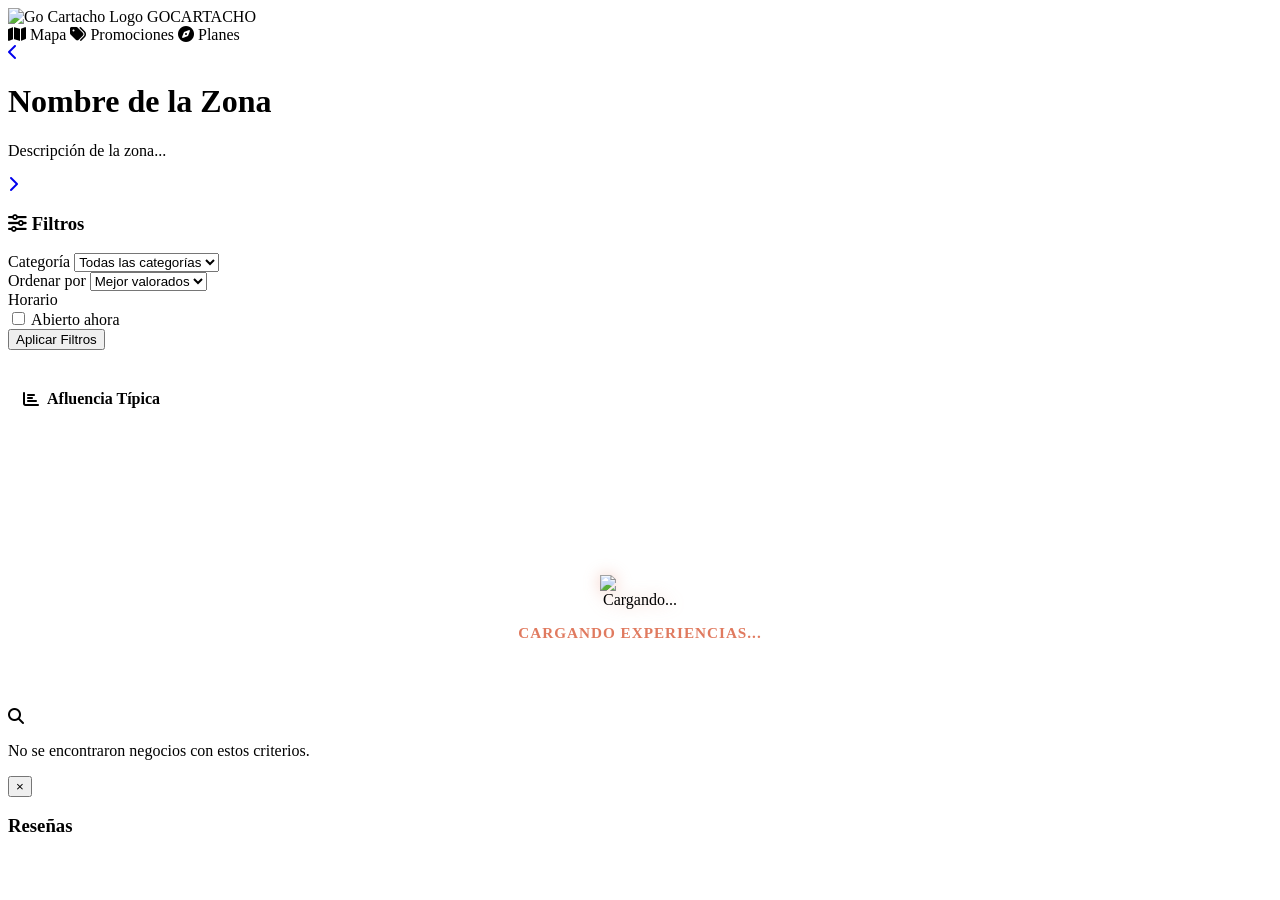
<file: gocartacho/src/main/resources/templates/explorar.html>
<!DOCTYPE html>
<html xmlns:th="http://www.thymeleaf.org" lang="es">

<head>
    <meta charset="UTF-8">
    <meta name="viewport" content="width=device-width, initial-scale=1.0">
    <title>Explorar Negocios - GO CARTACHO</title>
    <link rel="stylesheet" th:href="@{/css/variables.css}">
    <link rel="stylesheet" th:href="@{/css/index.css}">
    <link rel="stylesheet" th:href="@{/css/explorar.css}">
    <link
        href="https://fonts.googleapis.com/css2?family=Montserrat:wght@400;600;700&family=Inter:wght@300;400;500;600;700&display=swap"
        rel="stylesheet">
    <link rel="stylesheet" href="https://cdnjs.cloudflare.com/ajax/libs/font-awesome/6.5.0/css/all.min.css">
</head>

<body class="explorar-page">
    <nav class="navbar">
        <div class="logo" onclick="window.location.href='/'"><img th:src="@{/images/Logo_GC.png}" alt="Go Cartacho Logo"
                class="logo-img"> <span class="logo-text">GOCARTACHO</span></div>
        <div class="nav-links">
            <a th:href="@{/}" aria-label="Explorar mapa"><i class="fas fa-map"></i> <span>Mapa</span></a>
            <a th:href="@{/promociones}"><i class="fas fa-tags"></i> <span>Promociones</span></a>
            <a th:href="@{/planes}"><i class="fas fa-compass"></i> <span>Planes</span></a>
        </div>
    </nav>

    <header class="explorar-header"
        th:style="'background: linear-gradient(rgba(0,0,0,0.5), rgba(0,0,0,0.5)), url(' + 
        (${zona.numero == 1} ? 'https://cdn.yate.co/img/blog/2023/1/plaza-santo-domingo-ctg-0psx640.jpg' : 
        (${zona.numero == 2} ? 'https://cdn.yate.co/img/blog/2023/1/getsemani-cartagena-zopx640.jpg' : 
        (${zona.numero == 3} ? 'https://cdn.yate.co/img/blog/2023/1/51-sky-bar-lv8x640.jpg' : 
        (${zona.numero == 7} ? 'https://cdn.yate.co/img/blog/2023/1/muralla-cartagena-2uhx640.jpg' : 
        'https://cdn.yate.co/img/blog/2023/1/imagen-ppal-3dcx640.jpg')))) + '); background-size: cover; background-position: center;'">

        <!-- Flecha Izquierda (Anterior Zona) -->
        <a href="#" class="nav-arrow prev-arrow hidden" id="prev-zone-btn" aria-label="Zona Anterior">
            <i class="fas fa-chevron-left"></i>
        </a>

        <div class="header-content">
            <h1 th:text="${zona.nombre}">Nombre de la Zona</h1>
            <p th:text="${zona.descripcion}">Descripción de la zona...</p>
        </div>

        <!-- Flecha Derecha (Siguiente Zona) -->
        <a href="#" class="nav-arrow next-arrow hidden" id="next-zone-btn" aria-label="Siguiente Zona">
            <i class="fas fa-chevron-right"></i>
        </a>
    </header>

    <main class="container-directory">
        <aside class="filters-sidebar">
            <h3><i class="fas fa-sliders-h"></i> Filtros</h3>

            <div class="filter-group">
                <label for="tipo-negocio">Categoría</label>
                <select id="tipo-negocio">
                    <option value="">Todas las categorías</option>
                    <option th:each="tipo : ${tiposNegocio}" th:value="${tipo.id}" th:text="${tipo.nombre}"></option>
                </select>
            </div>

            <div class="filter-group">
                <label for="ordenar">Ordenar por</label>
                <select id="ordenar">
                    <option value="valoracion">Mejor valorados</option>
                    <option value="nombre">Nombre (A-Z)</option>
                    <option value="recientes">Más recientes</option>
                </select>
            </div>

            <div class="filter-group">
                <label>Horario</label>
                <div class="checkbox-group">
                    <label><input type="checkbox" id="abierto-ahora"> Abierto ahora</label>
                </div>
            </div>

            <button id="btn-aplicar" class="btn-primary">Aplicar Filtros</button>

            <!-- Contenedor Historial de Afluencia -->
            <div id="historial-afluencia" class="hidden"
                style="margin-top: 25px; padding: 15px; background: var(--bg-card); border-radius: 12px; border: 1px solid var(--border);">
                <h3
                    style="font-size: 1rem; color: var(--accent2); margin-bottom: 12px; display: flex; align-items: center; gap: 8px; margin-top: 0;">
                    <i class="fas fa-chart-bar"></i> Afluencia Típica
                </h3>
                <div id="historial-afluencia-chart"
                    style="display: flex; align-items: flex-end; gap: 4px; height: 80px; padding-bottom: 5px;">
                    <!-- Barras dinámicas -->
                </div>
                <div id="historial-afluencia-labels"
                    style="display: flex; gap: 4px; border-top: 1px solid var(--border); padding-top: 5px;">
                    <!-- Etiquetas dinámicas -->
                </div>
            </div>
        </aside>

        <section class="results-grid">
            <div id="loader" class="hidden"
                style="text-align: center; padding: 50px 20px; display: flex; flex-direction: column; align-items: center; justify-content: center;">
                <img th:src="@{/images/Cargando_GC.png}" alt="Cargando..."
                    style="width: 80px; height: auto; animation: pulseLoading 1.5s infinite ease-in-out; filter: drop-shadow(0 0 8px rgba(224, 122, 95, 0.4));">
                <p style="margin-top: 15px; font-weight: 600; color: #e07a5f; font-size: 0.95rem; letter-spacing: 1px;">
                    CARGANDO EXPERIENCIAS...</p>
            </div>
            <div id="grid-comercios">
                <!-- Se llena dinámicamente -->
            </div>
            <div id="empty-state" class="hidden">
                <i class="fas fa-search"></i>
                <p>No se encontraron negocios con estos criterios.</p>
            </div>
        </section>
    </main>

    <!-- MODAL DE RESEÑAS (Reutilizado) -->
    <div id="modal-resenas" class="modal-overlay hidden">
        <div class="modal-content">
            <button onclick="cerrarModalResenas()" class="close-btn">&times;</button>
            <h3 id="modal-resenas-titulo">Reseñas</h3>
            <div id="modal-resenas-lista"></div>
        </div>
    </div>

    <script th:inline="javascript">
        const zonaNumero = /*[[${zonaNumero}]]*/ '1';
    </script>
    <script th:src="@{/js/explorar.js}"></script>
</body>

</html>
</file>
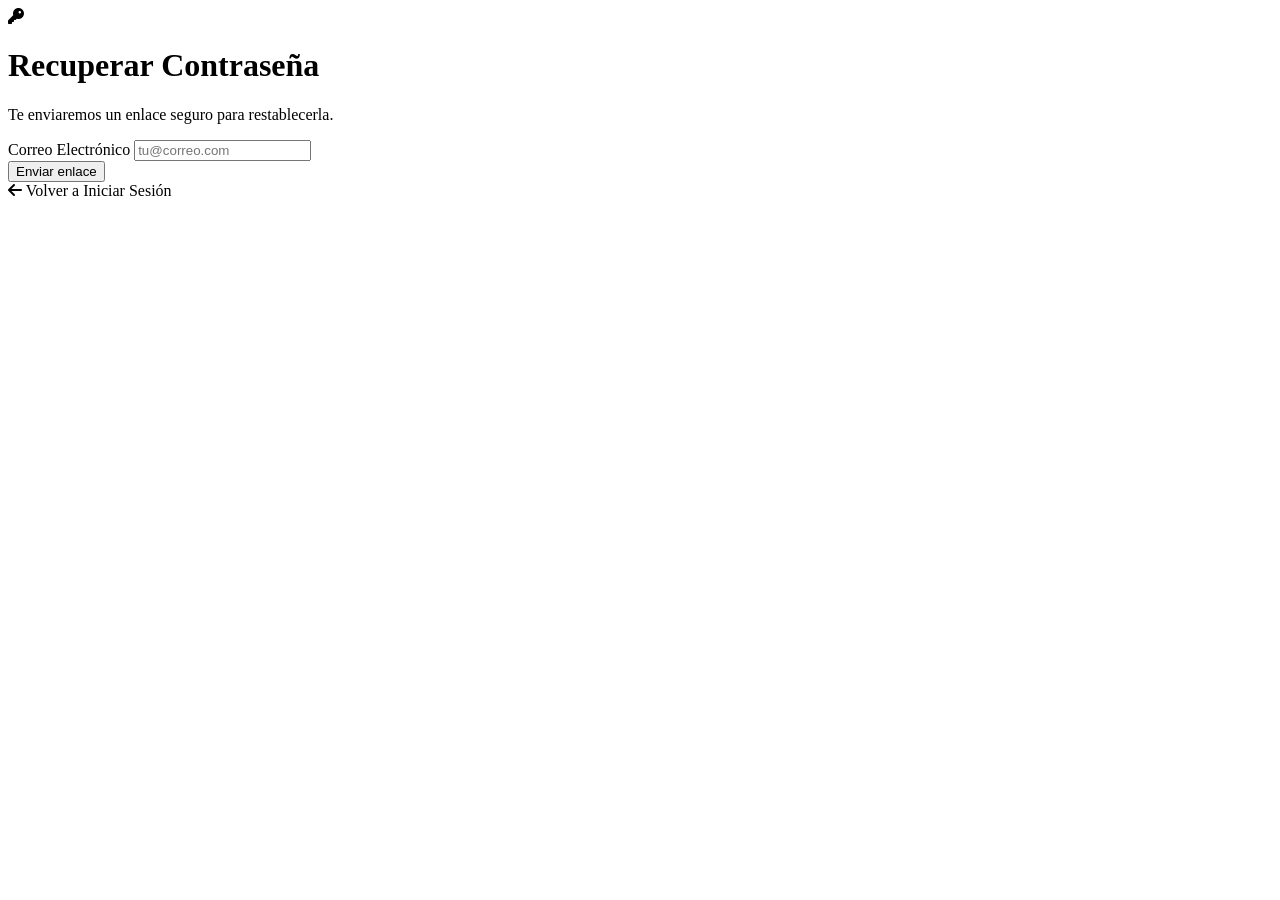
<file: gocartacho/src/main/resources/templates/forgot-password.html>
<!DOCTYPE html>
<html xmlns:th="http://www.thymeleaf.org" lang="es">

<head>
    <meta charset="UTF-8">
    <meta name="viewport" content="width=device-width, initial-scale=1.0">
    <title>Recuperar Contraseña — GO CARTACHO</title>
    <link rel="preconnect" href="https://fonts.googleapis.com">
    <link rel="preconnect" href="https://fonts.gstatic.com" crossorigin>
    <link
        href="https://fonts.googleapis.com/css2?family=Montserrat:wght@400;600;700&family=Inter:wght@300;400;500;600;700&display=swap"
        rel="stylesheet">
    <link rel="stylesheet" href="https://cdnjs.cloudflare.com/ajax/libs/font-awesome/6.5.0/css/all.min.css">
    <link rel="stylesheet" th:href="@{/css/variables.css}">
    <link rel="stylesheet" th:href="@{/css/login.css}">
</head>

<body>
    <div class="login-wrapper">
        <div class="login-card">
            <div class="login-brand">
                <div class="brand-icon"><i class="fas fa-key"></i></div>
                <h1>Recuperar <span>Contraseña</span></h1>
                <p class="login-subtitle">Te enviaremos un enlace seguro para restablecerla.</p>
            </div>
            <form id="forgot-password-form">
                <div class="form-group">
                    <label for="email">Correo Electrónico</label>
                    <input type="email" id="email" required placeholder="tu@correo.com">
                </div>
                <div id="alert-message"
                    style="display:none; text-align:center; margin-bottom:15px; font-weight:600; font-size:0.85rem; padding: 10px; border-radius: 5px;">
                </div>
                <button type="submit" class="btn-submit" id="btn-submit">Enviar enlace</button>
            </form>
            <div class="divider"></div>
            <div class="back-link">
                <a th:href="@{/login}"><i class="fas fa-arrow-left"></i> Volver a Iniciar Sesión</a>
            </div>
        </div>
    </div>
    <script th:src="@{/js/forgot-password.js}"></script>
</body>

</html>
</file>
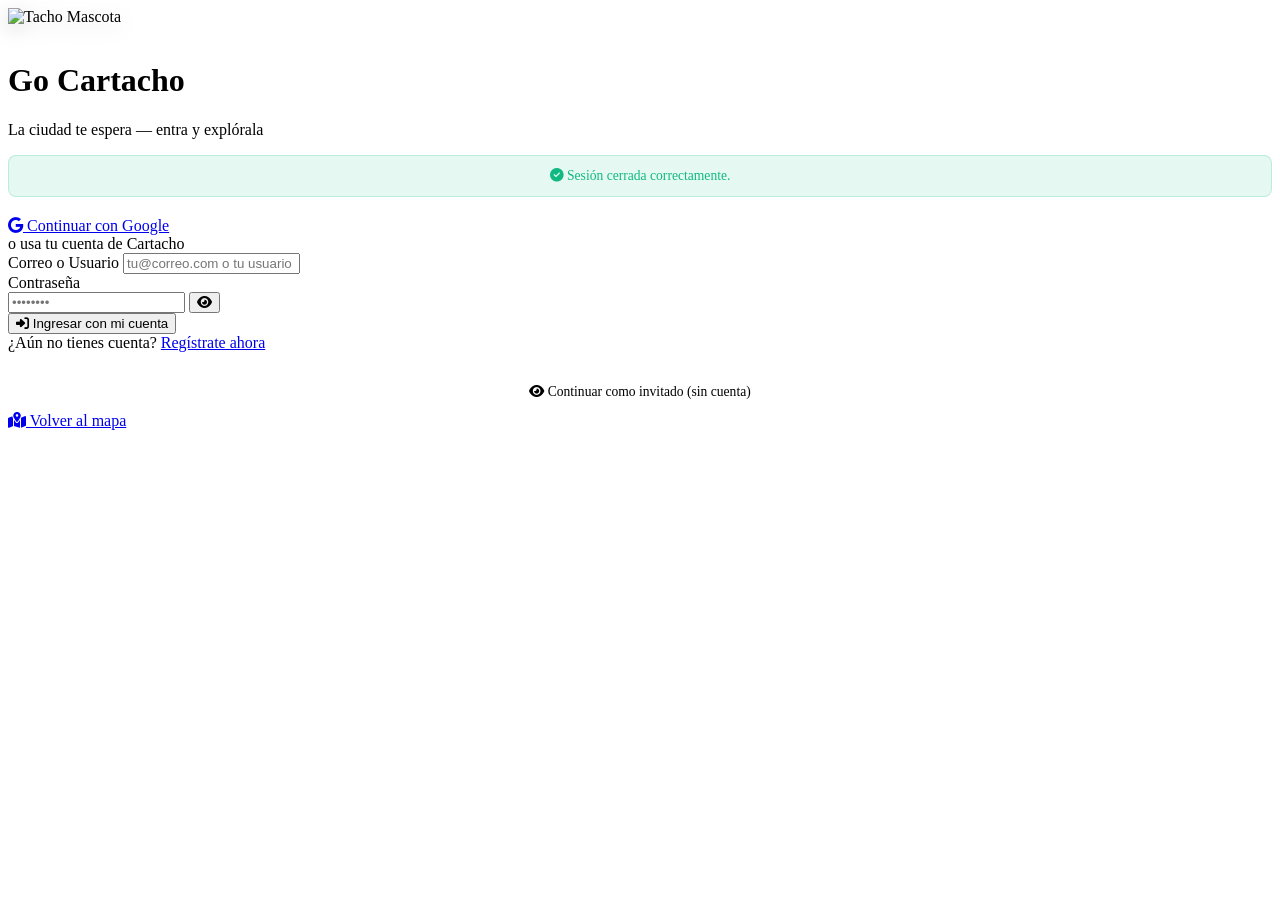
<file: gocartacho/src/main/resources/templates/login.html>
<!DOCTYPE html>
<html lang="es">

<head>
    <meta charset="UTF-8">
    <meta name="viewport" content="width=device-width, initial-scale=1.0">
    <meta name="description" content="Inicia sesión en GO CARTACHO y descubre Cartagena de Indias">
    <title>Ingresar — GO CARTACHO</title>
    <link rel="preconnect" href="https://fonts.googleapis.com">
    <link rel="preconnect" href="https://fonts.gstatic.com" crossorigin>
    <link
        href="https://fonts.googleapis.com/css2?family=Montserrat:wght@400;600;700&family=Inter:wght@300;400;500;600;700&display=swap"
        rel="stylesheet">
    <link rel="stylesheet" href="https://cdnjs.cloudflare.com/ajax/libs/font-awesome/6.5.0/css/all.min.css">
    <link rel="stylesheet" th:href="@{/css/variables.css}">
    <link rel="stylesheet" th:href="@{/css/login.css}">
</head>

<body>
    <div class="login-wrapper">
        <div class="login-card">

            <div class="login-brand" style="position: relative;">
                <img th:src="@{/images/Tacho-mascota.png}" alt="Tacho Mascota" class="login-logo-img" style="border-radius: 0; width: 100px; height: auto; margin-bottom: 15px; filter: drop-shadow(0 5px 10px rgba(0,0,0,0.15)); animation: float 3s ease-in-out infinite;">
                <h1>Go <span>Cartacho</span></h1>
                <p class="login-subtitle">La ciudad te espera — entra y explórala</p>
            </div>

            <div id="error-message" class="error-msg" style="display: none;">
                <i class="fas fa-exclamation-circle"></i>
                <span id="error-text">Usuario o contraseña incorrectos.</span>
            </div>

            <div th:if="${param.logout}" class="success-msg"
                style="background: rgba(16, 185, 129, 0.1); color: #10b981; padding: 12px; border-radius: 8px; margin-bottom: 20px; font-size: 0.85rem; border: 1px solid rgba(16, 185, 129, 0.2); text-align: center;">
                <i class="fas fa-check-circle"></i> Sesión cerrada correctamente.
            </div>

            <a href="/oauth2/authorization/google" class="btn-google">
                <i class="fab fa-google"></i> Continuar con Google
            </a>

            <div class="divider">o usa tu cuenta de Cartacho</div>

            <form id="loginForm" novalidate>
                <input type="hidden" id="redirect-url" th:value="${targetUrl}" />

                <div class="form-group">
                    <label for="identificador">Correo o Usuario</label>
                    <input type="text" id="identificador" required placeholder="tu@correo.com o tu usuario"
                        autocomplete="username">
                </div>

                <div class="form-group">
                    <label for="password">Contraseña</label>
                    <div class="password-wrapper">
                        <input type="password" id="password" required placeholder="••••••••"
                            autocomplete="current-password">
                        <button type="button" class="toggle-password" id="togglePwd" aria-label="Mostrar contraseña">
                            <i class="fas fa-eye" id="eyeIcon"></i>
                        </button>
                    </div>
                </div>

                <button type="submit" class="btn-submit" id="btnSubmit">
                    <i class="fas fa-sign-in-alt"></i> Ingresar con mi cuenta
                </button>
            </form>

            <div class="links">
                ¿Aún no tienes cuenta? <a href="/registro">Regístrate ahora</a>
            </div>

            <div style="margin-top: 20px; display: flex; flex-direction: column; gap: 10px;">
                <a href="/" class="btn-guest"
                    style="display: block; text-align: center; padding: 12px; border-radius: 8px; border: 1px dashed var(--text-light); color: var(--text-light); text-decoration: none; font-size: 0.85rem; transition: all 0.3s;">
                    <i class="fas fa-eye"></i> Continuar como invitado (sin cuenta)
                </a>
            </div>
            <div class="back-link">
                <a href="/"><i class="fas fa-map-marked-alt"></i> Volver al mapa</a>
            </div>

        </div>
    </div>

    <script th:src="@{/js/login.js}"></script>
</body>

</html>
</file>
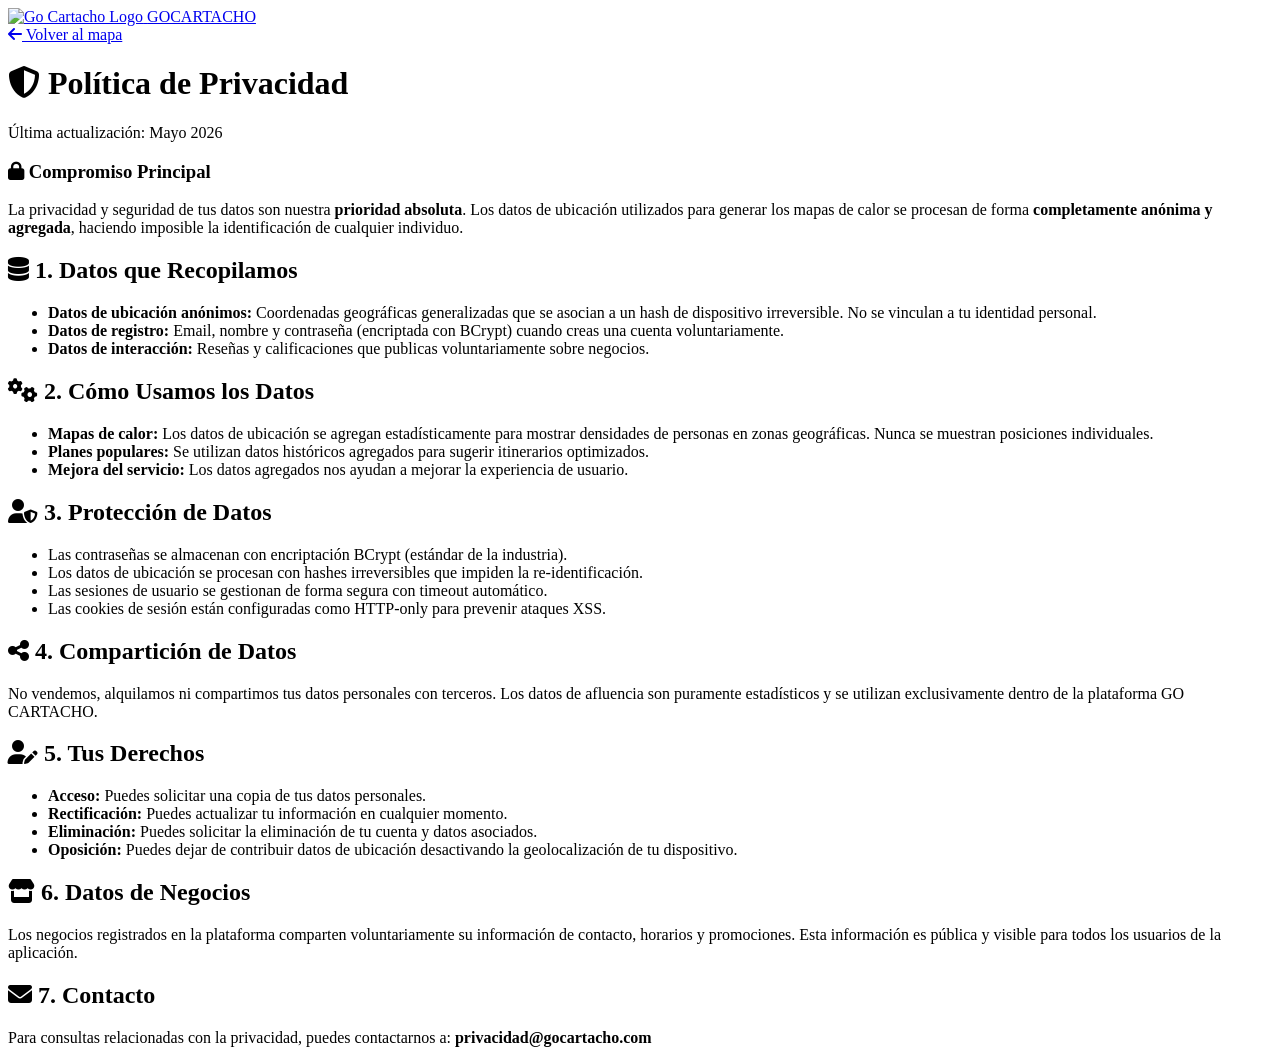
<file: gocartacho/src/main/resources/templates/privacidad.html>
<!DOCTYPE html>
<html xmlns:th="http://www.thymeleaf.org" lang="es">

<head>
    <meta charset="UTF-8">
    <meta name="viewport" content="width=device-width, initial-scale=1.0">
    <title>Política de Privacidad - GO CARTACHO</title>
    <link rel="stylesheet" th:href="@{/css/variables.css}">
    <link href="https://fonts.googleapis.com/css2?family=Montserrat:wght@400;600;700&family=Inter:wght@300;400;500;600;700&display=swap" rel="stylesheet">
    <link rel="stylesheet" href="https://cdnjs.cloudflare.com/ajax/libs/font-awesome/6.5.0/css/all.min.css">
    <link rel="stylesheet" th:href="@{/css/privacidad.css}">
</head>

<body>
    <nav class="navbar">
        <a href="/" class="logo"><img th:src="@{/images/Logo_GC.png}" alt="Go Cartacho Logo" class="logo-img"> <span class="logo-text">GOCARTACHO</span></a>
        <div class="nav-links">
            <a href="/"><i class="fas fa-arrow-left"></i> Volver al mapa</a>
        </div>
    </nav>

    <div class="content">
        <h1><i class="fas fa-shield-alt"></i> Política de Privacidad</h1>
        <p class="update-date">Última actualización: Mayo 2026</p>

        <div class="highlight-box">
            <h3><i class="fas fa-lock"></i> Compromiso Principal</h3>
            <p>La privacidad y seguridad de tus datos son nuestra <strong>prioridad absoluta</strong>. Los datos de
                ubicación utilizados para generar los mapas de calor se procesan de forma <strong>completamente anónima
                    y agregada</strong>, haciendo imposible la identificación de cualquier individuo.</p>
        </div>

        <div class="section">
            <h2><i class="fas fa-database"></i> 1. Datos que Recopilamos</h2>
            <ul>
                <li><strong>Datos de ubicación anónimos:</strong> Coordenadas geográficas generalizadas que se asocian a
                    un hash de dispositivo irreversible. No se vinculan a tu identidad personal.</li>
                <li><strong>Datos de registro:</strong> Email, nombre y contraseña (encriptada con BCrypt) cuando creas
                    una cuenta voluntariamente.</li>
                <li><strong>Datos de interacción:</strong> Reseñas y calificaciones que publicas voluntariamente sobre
                    negocios.</li>
            </ul>
        </div>

        <div class="section">
            <h2><i class="fas fa-cogs"></i> 2. Cómo Usamos los Datos</h2>
            <ul>
                <li><strong>Mapas de calor:</strong> Los datos de ubicación se agregan estadísticamente para mostrar
                    densidades de personas en zonas geográficas. Nunca se muestran posiciones individuales.</li>
                <li><strong>Planes populares:</strong> Se utilizan datos históricos agregados para sugerir itinerarios
                    optimizados.</li>
                <li><strong>Mejora del servicio:</strong> Los datos agregados nos ayudan a mejorar la experiencia de
                    usuario.</li>
            </ul>
        </div>

        <div class="section">
            <h2><i class="fas fa-user-shield"></i> 3. Protección de Datos</h2>
            <ul>
                <li>Las contraseñas se almacenan con encriptación BCrypt (estándar de la industria).</li>
                <li>Los datos de ubicación se procesan con hashes irreversibles que impiden la re-identificación.</li>
                <li>Las sesiones de usuario se gestionan de forma segura con timeout automático.</li>
                <li>Las cookies de sesión están configuradas como HTTP-only para prevenir ataques XSS.</li>
            </ul>
        </div>

        <div class="section">
            <h2><i class="fas fa-share-alt"></i> 4. Compartición de Datos</h2>
            <p>No vendemos, alquilamos ni compartimos tus datos personales con terceros. Los datos de afluencia son
                puramente estadísticos y se utilizan exclusivamente dentro de la plataforma GO CARTACHO.</p>
        </div>

        <div class="section">
            <h2><i class="fas fa-user-edit"></i> 5. Tus Derechos</h2>
            <ul>
                <li><strong>Acceso:</strong> Puedes solicitar una copia de tus datos personales.</li>
                <li><strong>Rectificación:</strong> Puedes actualizar tu información en cualquier momento.</li>
                <li><strong>Eliminación:</strong> Puedes solicitar la eliminación de tu cuenta y datos asociados.</li>
                <li><strong>Oposición:</strong> Puedes dejar de contribuir datos de ubicación desactivando la
                    geolocalización de tu dispositivo.</li>
            </ul>
        </div>

        <div class="section">
            <h2><i class="fas fa-store"></i> 6. Datos de Negocios</h2>
            <p>Los negocios registrados en la plataforma comparten voluntariamente su información de contacto, horarios
                y promociones. Esta información es pública y visible para todos los usuarios de la aplicación.</p>
        </div>

        <div class="section">
            <h2><i class="fas fa-envelope"></i> 7. Contacto</h2>
            <p>Para consultas relacionadas con la privacidad, puedes contactarnos a:
                <strong>privacidad@gocartacho.com</strong></p>
        </div>
    </div>
</body>

</html>
</file>
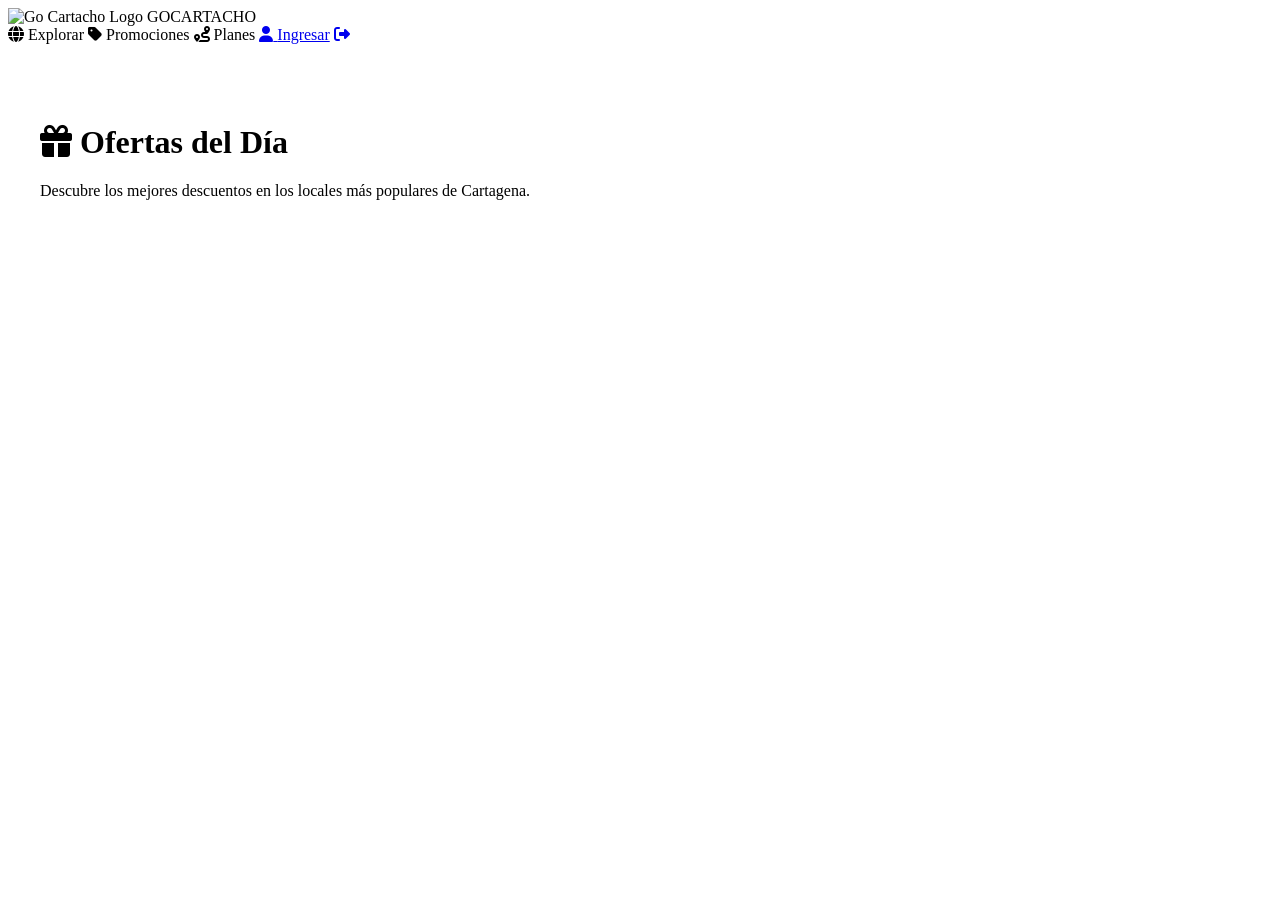
<file: gocartacho/src/main/resources/templates/promociones.html>
<!DOCTYPE html>
<html xmlns:th="http://www.thymeleaf.org" lang="es">

<head>
    <meta charset="UTF-8">
    <meta name="viewport" content="width=device-width, initial-scale=1.0">
    <title>Promociones - GO CARTACHO</title>
    <link rel="stylesheet" th:href="@{/css/variables.css}">
    <link
        href="https://fonts.googleapis.com/css2?family=Montserrat:wght@400;600;700&family=Inter:wght@300;400;500;600;700&display=swap"
        rel="stylesheet">
    <link rel="stylesheet" href="https://cdnjs.cloudflare.com/ajax/libs/font-awesome/6.5.0/css/all.min.css">
    <link rel="stylesheet" th:href="@{/css/index.css}">
    <style>
        .promo-grid {
            display: grid;
            grid-template-columns: repeat(3, 1fr);
            gap: 25px;
            padding: 20px;
            align-items: stretch;
        }

        @media (max-width: 992px) {
            .promo-grid {
                grid-template-columns: repeat(2, 1fr);
            }
        }

        @media (max-width: 600px) {
            .promo-grid {
                grid-template-columns: 1fr;
            }
        }

        .promo-card {
            background: var(--card-bg);
            border: 1px solid var(--border);
            border-radius: 15px;
            padding: 20px;
            transition: all 0.3s cubic-bezier(0.16, 1, 0.3, 1);
            position: relative;
            overflow: hidden;
            box-shadow: 0 10px 30px rgba(0, 0, 0, 0.03);
            display: flex;
            flex-direction: column;
        }

        .promo-card:hover {
            transform: translateY(-6px);
            border-color: var(--accent);
            box-shadow: 0 20px 40px rgba(0, 0, 0, 0.08);
        }

        .promo-card h2 {
            color: var(--accent);
            margin-bottom: 10px;
            font-size: 1.25rem;
        }

        .promo-card .comercio-name {
            font-size: 0.85rem;
            color: var(--text-muted);
            font-weight: 600;
            text-transform: uppercase;
            letter-spacing: 1px;
        }

        .promo-desc {
            font-size: 0.9rem;
            line-height: 1.5;
            margin: 10px 0;
            display: -webkit-box;
            -webkit-line-clamp: 2;
            -webkit-box-orient: vertical;
            overflow: hidden;
            transition: all 0.3s ease;
        }

        .btn-ver-mas {
            display: inline-block;
            color: var(--naranja-brillante, #FF9800);
            font-size: 0.85rem;
            font-weight: 700;
            text-decoration: none;
            margin-bottom: 10px;
            cursor: pointer;
            transition: all 0.3s ease;
        }

        .btn-ver-mas:hover {
            color: var(--naranja-ciudad, #FF3D00);
            text-decoration: underline;
        }

        .promo-desc {
            font-size: 0.9rem;
            line-height: 1.5;
            margin: 10px 0;
            display: -webkit-box;
            -webkit-line-clamp: 2;
            -webkit-box-orient: vertical;
            overflow: hidden;
            transition: all 0.3s ease;
        }

        .btn-ver-mas {
            display: inline-block;
            color: var(--naranja-brillante, #FF9800);
            font-size: 0.85rem;
            font-weight: 700;
            text-decoration: none;
            margin-bottom: 10px;
            cursor: pointer;
            transition: all 0.3s ease;
        }

        .btn-ver-mas:hover {
            color: var(--naranja-ciudad, #FF3D00);
            text-decoration: underline;
        }

        .promo-card .vigencia {
            font-size: 0.8rem;
            margin-top: auto;
            display: block;
            border-top: 1px solid var(--border);
            padding-top: 10px;
            padding-bottom: 5px;
        }

        .badge-descuento {
            position: absolute;
            top: 10px;
            right: 10px;
            background: var(--accent2);
            color: white;
            padding: 5px 10px;
            border-radius: 8px;
            font-weight: bold;
            font-size: 0.9rem;
        }

        .main-content {
            max-width: 1200px;
            margin: 80px auto 40px;
            padding: 0 20px;
        }

        .header-section {
            margin-bottom: 30px;
        }

        .header-section h1 {
            font-size: 2rem;
            color: var(--text);
        }

        .empty-promos {
            text-align: center;
            padding: 100px 0;
            opacity: 0.5;
        }

        .empty-promos i {
            font-size: 4rem;
            margin-bottom: 20px;
        }

        /* --- ANIMACIÓN LOADING TEMATIZADA --- */
        @keyframes pulseLoading {
            0%, 100% {
                transform: scale(1);
                opacity: 0.85;
            }
            50% {
                transform: scale(1.1);
                opacity: 1;
                filter: drop-shadow(0 0 12px rgba(0, 158, 227, 0.6));
            }
        }
    </style>
</head>

<body>
    <nav class="navbar">
        <div class="logo" onclick="window.location.href='/'"><img th:src="@{/images/Logo_GC.png}" alt="Go Cartacho Logo"
                class="logo-img"> <span class="logo-text">GOCARTACHO</span></div>
        <div class="nav-links">
            <a th:href="@{/}"><i class="fas fa-globe"></i> <span>Explorar</span></a>
            <a th:href="@{/promociones}" class="active"><i class="fas fa-tag"></i> <span>Promociones</span></a>
            <a th:href="@{/planes}"><i class="fas fa-route"></i> <span>Planes</span></a>
            <a href="/login" id="btn-login" class="btn-login-nav hidden"><i class="fas fa-user"></i>
                <span>Ingresar</span></a>
            <a href="#" id="btn-logout" class="hidden" onclick="logout()"><i class="fas fa-sign-out-alt"></i> <span
                    id="username-display"></span></a>
        </div>
    </nav>

    <div class="main-content">
        <div class="header-section">
            <h1><i class="fas fa-gift" style="color:var(--accent2);"></i> Ofertas del Día</h1>
            <p>Descubre los mejores descuentos en los locales más populares de Cartagena.</p>
        </div>

        <div id="muro-promociones" class="promo-grid">
            <!-- Cargando... -->
        </div>
    </div>

    <script th:src="@{/js/index.js}"></script>
    <script>
        document.addEventListener('DOMContentLoaded', () => {
            gestionarBotones();
            cargarMuroPromociones();
        });

        function cargarMuroPromociones() {
            const muro = document.getElementById('muro-promociones');
            muro.innerHTML = `
                <div class="empty-promos" style="display: flex; flex-direction: column; align-items: center; justify-content: center; width: 100%; grid-column: 1 / -1; padding: 80px 20px; opacity: 1;">
                    <img src="/images/Cargando_GC.png" alt="Cargando..." style="width: 85px; height: auto; animation: pulseLoading 1.5s infinite ease-in-out; filter: drop-shadow(0 0 8px rgba(0, 158, 227, 0.4));">
                    <p style="margin-top: 15px; font-weight: 600; color: var(--accent2); font-size: 0.95rem; letter-spacing: 1px;">BUSCANDO LAS MEJORES OFERTAS...</p>
                </div>
            `;

            fetch('/api/v1/promociones/activas')
                .then(r => r.json())
                .then(data => {
                    if (!data || data.length === 0) {
                        muro.innerHTML = '<div class="empty-promos"><i class="fas fa-ticket-alt"></i><p>No hay promociones activas en este momento.<br>¡Vuelve pronto!</p></div>';
                        return;
                    }

                    muro.innerHTML = '';
                    data.forEach(p => {
                        const card = document.createElement('div');
                        card.className = 'promo-card';

                        const desc = p.descripcion ? `
                            <p class="promo-desc" id="promo-desc-${p.promocionId}">${p.descripcion}</p>
                            <a href="javascript:void(0)" class="btn-ver-mas" onclick="togglePromoDesc(${p.promocionId}, this)">Ver más</a>
                        ` : '';
                        const descVal = p.porcentajeDescuento ? `<div class="badge-descuento">-${p.porcentajeDescuento}%</div>` : '';
                        const comercio = p.comercioNombre || 'Negocio Local';

                        const indexImg = Math.abs(p.titulo.split('').reduce((acc, char) => acc + char.charCodeAt(0), 0)) % 11;
                        const listImgs = [
                            "https://cdn.yate.co/img/blog/2023/1/plaza-santo-domingo-ctg-0psx640.jpg",
                            "https://cdn.yate.co/img/blog/2023/1/getsemani-cartagena-zopx640.jpg",
                            "https://cdn.yate.co/img/blog/2023/1/51-sky-bar-lv8x640.jpg",
                            "https://cdn.yate.co/img/blog/2023/1/yate-de-noche-ctg-pntx640.jpg",
                            "https://cdn.yate.co/img/blog/2023/1/cafe-del-mar-u4ox640.jpg",
                            "https://cdn.yate.co/img/blog/2023/1/-wk8x640.jpg",
                            "https://cdn.yate.co/img/blog/2023/1/-3zhx640.jpg",
                            "https://cdn.yate.co/img/blog/2023/1/muralla-cartagena-2uhx640.jpg",
                            "https://cdn.yate.co/img/blog/2023/1/chiva-rumbera-kfcx640.jpg",
                            "https://cdn.yate.co/img/blog/2023/1/carruaje-av5x640.jpg",
                            "https://cdn.yate.co/img/blog/2023/1/imagen-ppal-3dcx640.jpg"
                        ];

                        card.innerHTML = `
                            ${descVal}
                            <img src="${listImgs[indexImg]}" alt="${p.titulo}" class="promo-card-img" style="width: 100%; height: 160px; object-fit: cover; border-radius: 8px; margin-bottom: 12px;" />
                            <span class="comercio-name">${comercio}</span>
                            <h2>${p.titulo}</h2>
                            ${desc}
                            <span class="vigencia">
                                <i class="far fa-calendar-alt"></i> Expira: ${p.fechaFin ? new Date(p.fechaFin).toLocaleDateString() : 'N/A'}
                            </span>
                            <button onclick="verEnMapa(${p.latitud}, ${p.longitud}, '${p.comercioId || ''}', ${p.zonaNumero || 'null'})" style="margin-top:15px; width:100%; padding:10px; border-radius:8px; border:none; background:var(--accent2); color:white; font-weight:600; cursor:pointer;">
                                <i class="fas fa-map-marker-alt"></i> Ver ubicación
                            </button>
                        `;
                        muro.appendChild(card);
                    });
                })
                .catch(err => {
                    muro.innerHTML = '<div class="empty-promos"><i class="fas fa-exclamation-circle"></i><p>Error al conectar con el servidor.</p></div>';
                });
        }

        function verEnMapa(lat, lng, comercioId, zonaNumero) {
            window.location.href = `/?lat=${lat}&lng=${lng}&comercioId=${comercioId}&zonaNumero=${zonaNumero}`;
        }

        function togglePromoDesc(promoId, btn) {
            const desc = document.getElementById('promo-desc-' + promoId);
            if (desc.style.webkitLineClamp === 'unset') {
                desc.style.webkitLineClamp = '2';
                btn.textContent = 'Ver más';
            } else {
                desc.style.webkitLineClamp = 'unset';
                btn.textContent = 'Ver menos';
            }
        }
    </script>
</body>

</html>
</file>
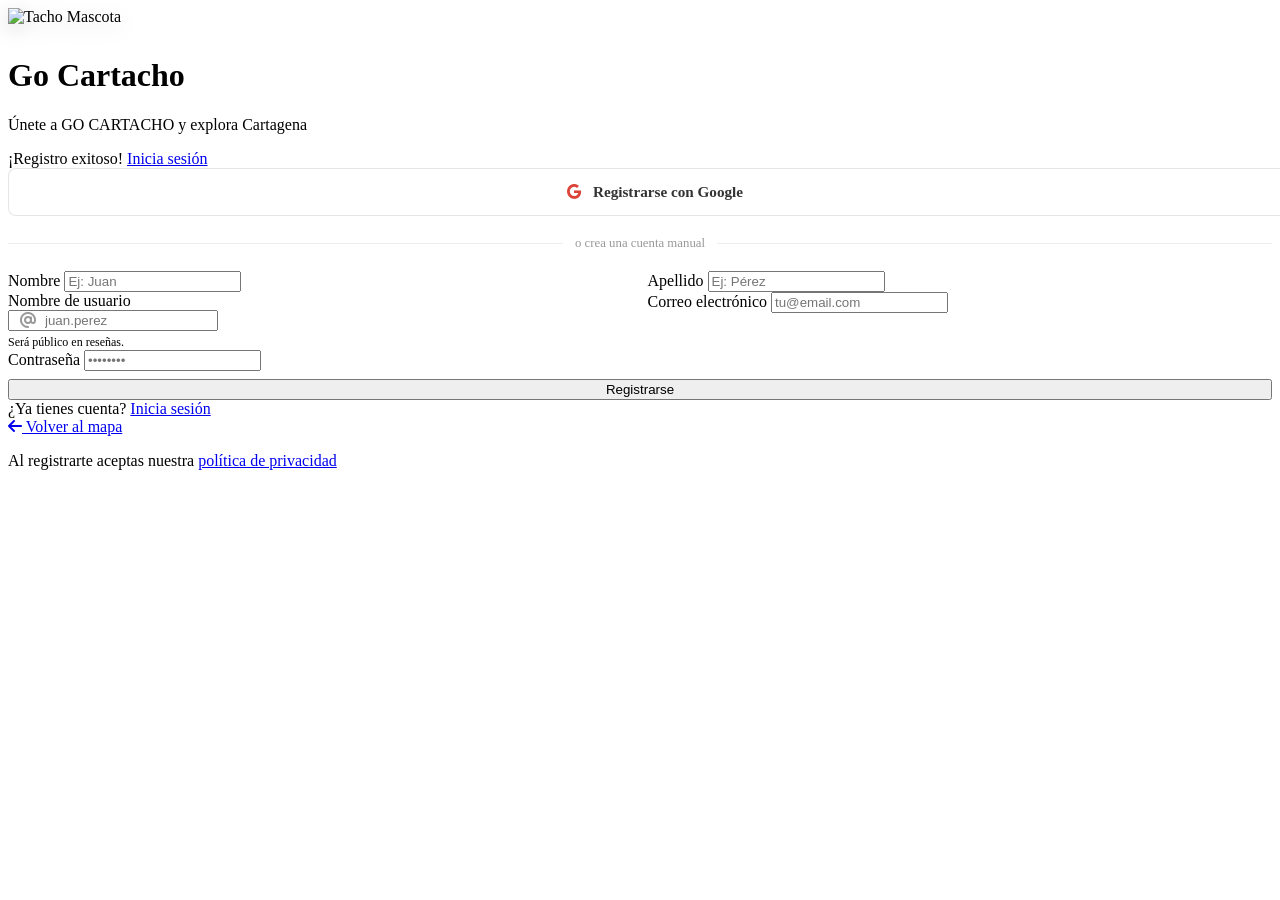
<file: gocartacho/src/main/resources/templates/register.html>
<!DOCTYPE html>
<html lang="es">

<head>
    <meta charset="UTF-8">
    <meta name="viewport" content="width=device-width, initial-scale=1.0">
    <title>Registro - GO CARTACHO</title>
    <link rel="stylesheet" th:href="@{/css/variables.css}">
    <link
        href="https://fonts.googleapis.com/css2?family=Montserrat:wght@400;600;700&family=Inter:wght@300;400;500;600;700&display=swap"
        rel="stylesheet">
    <link rel="stylesheet" href="https://cdnjs.cloudflare.com/ajax/libs/font-awesome/6.5.0/css/all.min.css">
    <link rel="stylesheet" th:href="@{/css/register.css}">
</head>

<body>
    <div class="register-card">
        <div class="register-brand" style="position: relative;">
            <img th:src="@{/images/Tacho-mascota.png}" alt="Tacho Mascota" style="width: 80px; height: auto; margin-bottom: 10px; filter: drop-shadow(0 5px 10px rgba(0,0,0,0.15)); animation: float 3s ease-in-out infinite;">
            <h1><span style="color: var(--text);">Go</span> <span style="color: var(--naranja-ciudad);">Cartacho</span>
            </h1>
            <p class="register-subtitle">Únete a GO CARTACHO y explora Cartagena</p>
        </div>
        <div id="error-message" class="error-msg"></div>
        <div id="success-message" class="success-msg">¡Registro exitoso! <a href="/login">Inicia sesión</a></div>

        <a href="/oauth2/authorization/google" class="btn-google"
            style="display:flex; align-items:center; justify-content:center; gap:12px; width:100%; padding:14px; background:white; border:1px solid rgba(0,0,0,0.1); border-radius:8px; color:#333; text-decoration:none; font-weight:600; font-size:0.95rem; margin-bottom:20px;">
            <i class="fab fa-google" style="color:#DB4437;"></i> Registrarse con Google
        </a>

        <div class="divider"
            style="display:flex; align-items:center; gap:12px; margin:20px 0; color:#999; font-size:0.8rem;">
            <span style="flex:1; height:1px; background:#eee;"></span>
            o crea una cuenta manual
            <span style="flex:1; height:1px; background:#eee;"></span>
        </div>

        <form id="registerForm" style="display: grid; grid-template-columns: 1fr 1fr; gap: 0 15px;">
            <div class="form-group">
                <label for="nombre">Nombre</label>
                <input type="text" id="nombre" required placeholder="Ej: Juan">
            </div>
            <div class="form-group">
                <label for="apellido">Apellido</label>
                <input type="text" id="apellido" required placeholder="Ej: Pérez">
            </div>
            <div class="form-group">
                <label for="username">Nombre de usuario</label>
                <div style="position: relative;">
                    <i class="fas fa-at"
                        style="position: absolute; left: 12px; top: 50%; transform: translateY(-50%); color: #999;"></i>
                    <input type="text" id="username" required placeholder="juan.perez" style="padding-left: 35px;">
                </div>
                <small style="font-size: 0.75rem; color: var(--text-light); margin-top: 4px; display: block;">Será
                    público en reseñas.</small>
            </div>
            <div class="form-group">
                <label for="email">Correo electrónico</label>
                <input type="email" id="email" required placeholder="tu@email.com">
            </div>
            <div class="form-group" style="grid-column: 1 / -1;">
                <label for="password">Contraseña</label>
                <input type="password" id="password" required placeholder="••••••••" minlength="6">
            </div>
            <button type="submit" class="btn-submit" style="grid-column: 1 / -1; margin-top: 8px;">Registrarse</button>
        </form>

        <div class="links">¿Ya tienes cuenta? <a href="/login">Inicia sesión</a></div>
        <div class="back-link"><a href="/"><i class="fas fa-arrow-left"></i> Volver al mapa</a></div>
        <p class="privacy-note">Al registrarte aceptas nuestra <a href="/privacidad">política de privacidad</a></p>
    </div>

    <script th:src="@{/js/register.js}"></script>
</body>

</html>
</file>
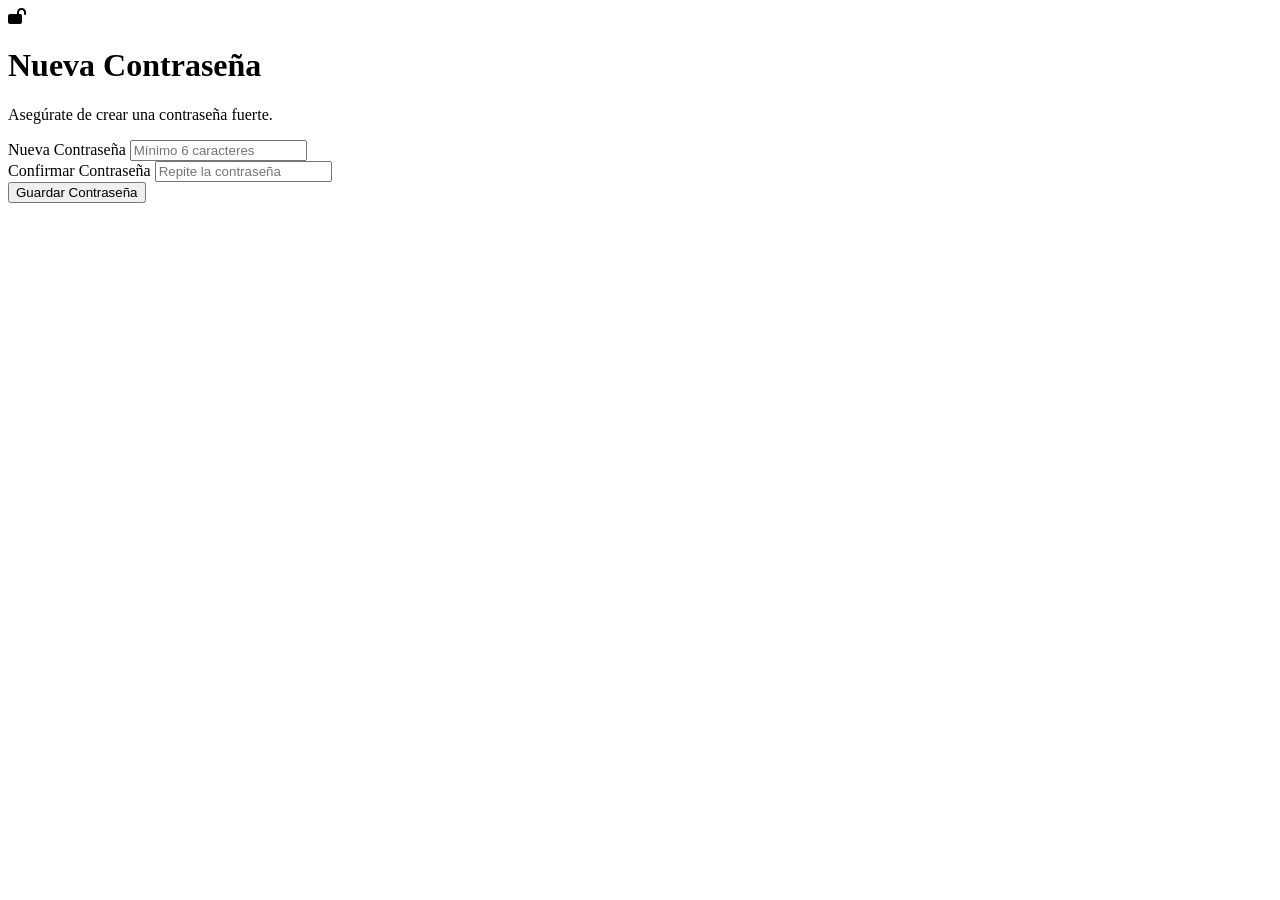
<file: gocartacho/src/main/resources/templates/reset-password.html>
<!DOCTYPE html>
<html xmlns:th="http://www.thymeleaf.org" lang="es">

<head>
    <meta charset="UTF-8">
    <meta name="viewport" content="width=device-width, initial-scale=1.0">
    <title>Nueva Contraseña — GO CARTACHO</title>
    <link rel="preconnect" href="https://fonts.googleapis.com">
    <link rel="preconnect" href="https://fonts.gstatic.com" crossorigin>
    <link
        href="https://fonts.googleapis.com/css2?family=Montserrat:wght@400;600;700&family=Inter:wght@300;400;500;600;700&display=swap"
        rel="stylesheet">
    <link rel="stylesheet" href="https://cdnjs.cloudflare.com/ajax/libs/font-awesome/6.5.0/css/all.min.css">
    <link rel="stylesheet" th:href="@{/css/variables.css}">
    <link rel="stylesheet" th:href="@{/css/login.css}">
</head>

<body>
    <div class="login-wrapper">
        <div class="login-card">
            <div class="login-brand">
                <div class="brand-icon"><i class="fas fa-lock-open"></i></div>
                <h1>Nueva <span>Contraseña</span></h1>
                <p class="login-subtitle">Asegúrate de crear una contraseña fuerte.</p>
            </div>
            <form id="reset-password-form">
                <!-- Token inyectado por Thymeleaf desde la URL -->
                <input type="hidden" id="token" th:value="${token}">

                <div class="form-group password-wrapper">
                    <label for="nuevaContrasena">Nueva Contraseña</label>
                    <input type="password" id="nuevaContrasena" required minlength="6"
                        placeholder="Mínimo 6 caracteres">
                </div>
                <div class="form-group password-wrapper">
                    <label for="confirmarContrasena">Confirmar Contraseña</label>
                    <input type="password" id="confirmarContrasena" required minlength="6"
                        placeholder="Repite la contraseña">
                </div>
                <div id="alert-message"
                    style="display:none; text-align:center; margin-bottom:15px; font-weight:600; font-size:0.85rem; padding: 10px; border-radius: 5px;">
                </div>
                <button type="submit" class="btn-submit" id="btn-submit">Guardar Contraseña</button>
            </form>
        </div>
    </div>
    <script th:src="@{/js/reset-password.js}"></script>
</body>

</html>
</file>
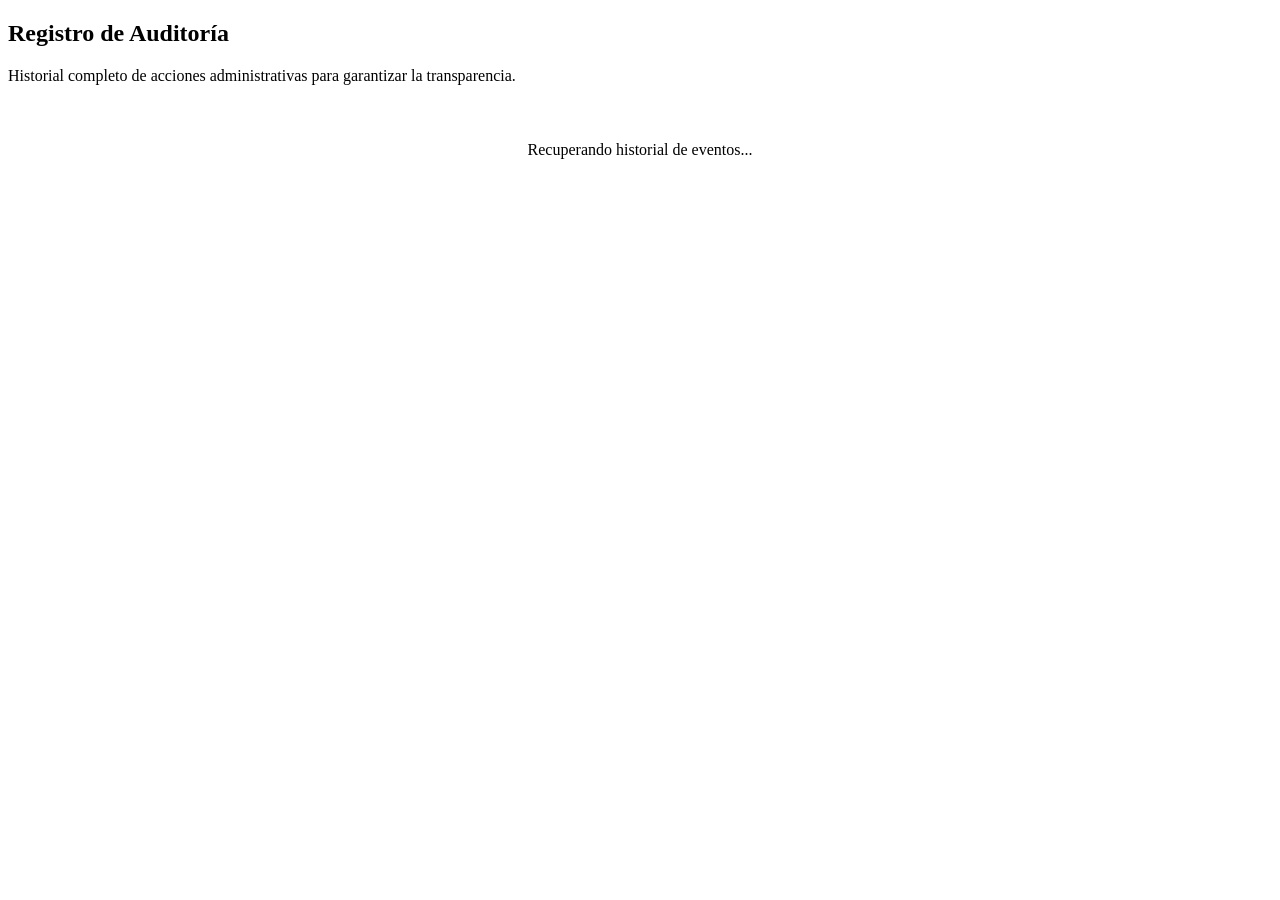
<file: gocartacho/src/main/resources/templates/admin/auditoria.html>
<!DOCTYPE html>
<html xmlns:th="http://www.thymeleaf.org" th:replace="~{admin/layout-admin :: layout-admin(
    pageTitle='Auditoría del Sistema',
    activeSection='auditoria',
    content=~{::section},
    script=~{::script}
)}">
<body>
    <section>
        <div class="welcome-banner">
            <h1>Registro de <span style="color:var(--accent2);">Auditoría</span></h1>
            <p>Historial completo de acciones administrativas para garantizar la transparencia.</p>
        </div>

        <div class="table-container">
            <div id="auditoria-container">
                <p style="text-align:center; padding:40px; color:var(--muted);">Recuperando historial de eventos...</p>
            </div>
        </div>
        <div id="auditoria-pagination"></div>
    </section>

    <script>
        document.addEventListener('DOMContentLoaded', () => {
            loadAuditoria(0);
        });
    </script>
</body>
</html>
</file>
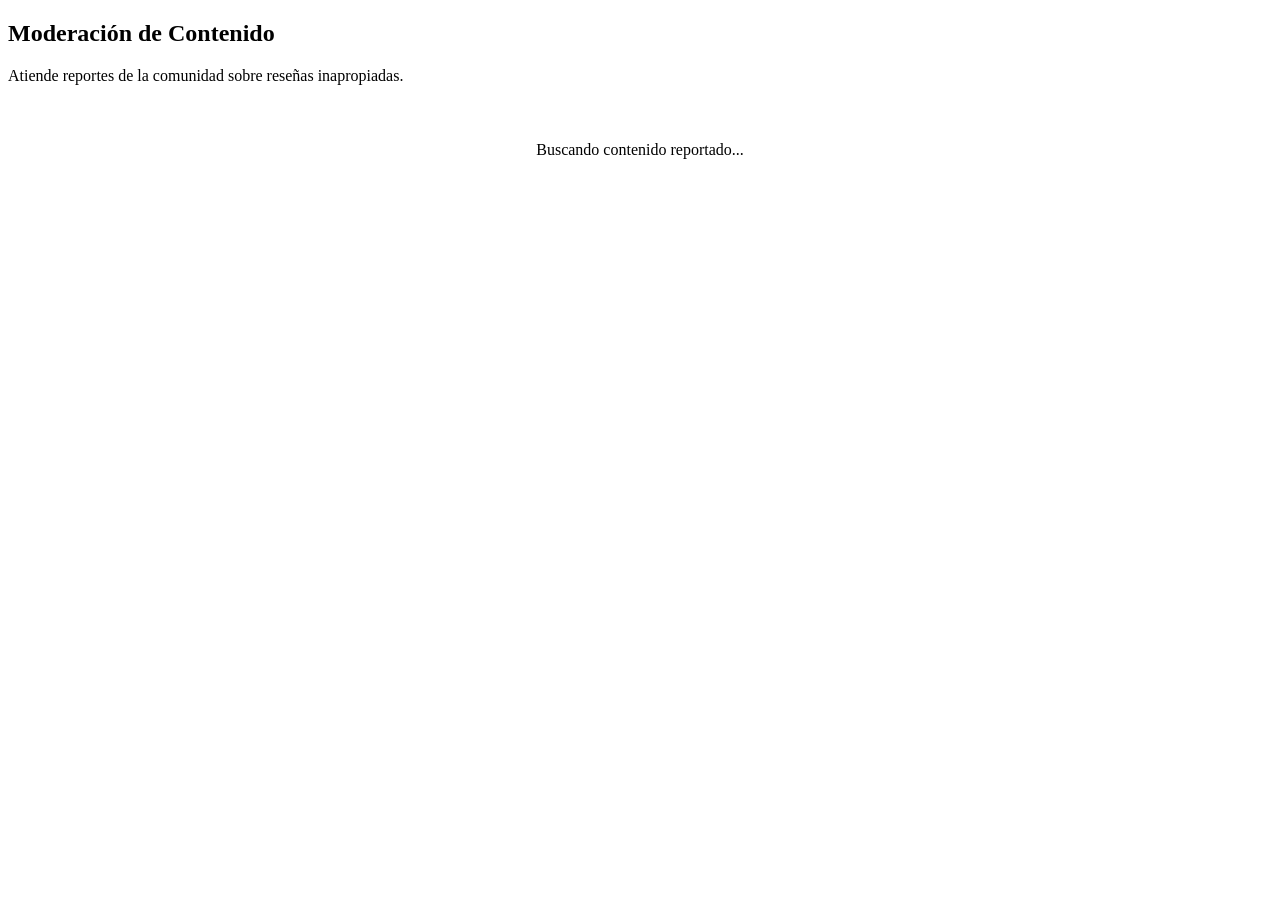
<file: gocartacho/src/main/resources/templates/admin/moderacion.html>
<!DOCTYPE html>
<html xmlns:th="http://www.thymeleaf.org" th:replace="~{admin/layout-admin :: layout-admin(
    pageTitle='Moderación de Reseñas',
    activeSection='moderacion',
    content=~{::section},
    script=~{::script}
)}">
<body>
    <section>
        <div class="welcome-banner">
            <h1>Moderación de <span style="color:var(--accent);">Contenido</span></h1>
            <p>Atiende reportes de la comunidad sobre reseñas inapropiadas.</p>
        </div>

        <div class="table-container">
            <div id="resenas-reportadas-container">
                <p style="text-align:center; padding:40px; color:var(--muted);">Buscando contenido reportado...</p>
            </div>
        </div>
        <div id="moderacion-pagination"></div>
    </section>

    <script>
        document.addEventListener('DOMContentLoaded', () => {
            loadResenasReportadas();
        });
    </script>
</body>
</html>
</file>
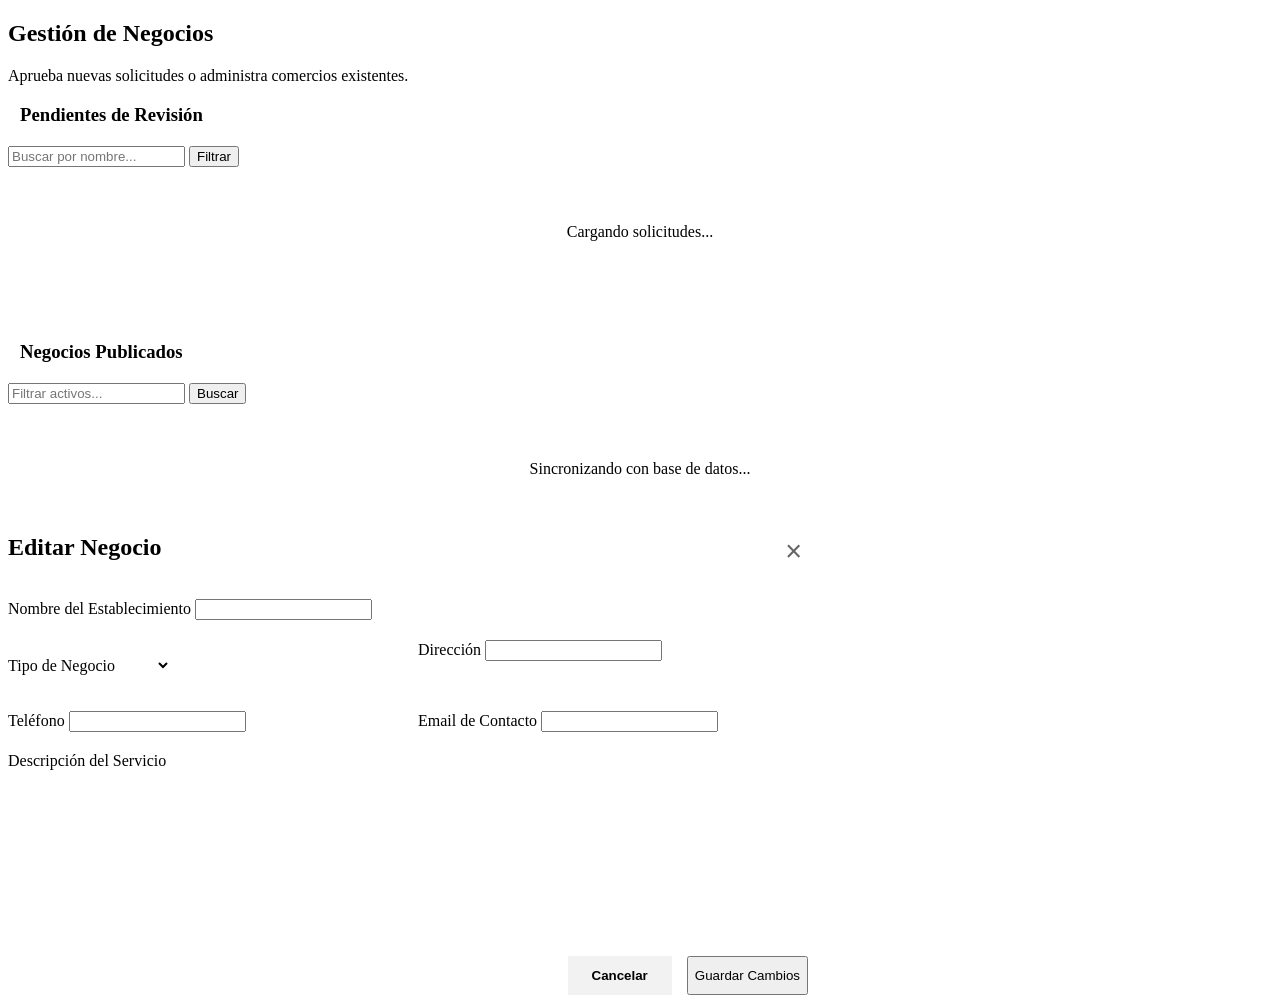
<file: gocartacho/src/main/resources/templates/admin/negocios.html>
<!DOCTYPE html>
<html xmlns:th="http://www.thymeleaf.org" th:replace="~{admin/layout-admin :: layout-admin(
    pageTitle='Gestión de Negocios',
    activeSection='negocios',
    content=~{::section},
    script=~{::script}
)}">
<body>
    <section>
        <div class="welcome-banner">
            <h1>Gestión de <span style="color:var(--green);">Negocios</span></h1>
            <p>Aprueba nuevas solicitudes o administra comercios existentes.</p>
        </div>

        <!-- PENDIENTES -->
        <h3 style="color:var(--gold); margin-bottom:20px; display:flex; align-items:center; gap:12px;">
            <i class="fas fa-hourglass-half"></i> Pendientes de Revisión
        </h3>
        <form onsubmit="loadPendientes(0); return false;" class="search-form">
            <input type="text" id="search-pendientes" placeholder="Buscar por nombre...">
            <button type="submit" class="btn-primary">Filtrar</button>
        </form>
        <div class="table-container">
            <div id="pendientes-container">
                <p style="text-align:center; padding:40px; color:var(--muted);">Cargando solicitudes...</p>
            </div>
        </div>
        <div id="pendientes-pagination"></div>

        <div style="margin-top: 60px;"></div>

        <!-- ACTIVOS -->
        <h3 style="color:var(--green); margin-bottom:20px; display:flex; align-items:center; gap:12px;">
            <i class="fas fa-check-circle"></i> Negocios Publicados
        </h3>
        <form onsubmit="loadActivos(0); return false;" class="search-form">
            <input type="text" id="search-activos" placeholder="Filtrar activos...">
            <button type="submit" class="btn-primary">Buscar</button>
        </form>
        <div class="table-container">
            <div id="activos-container">
                <p style="text-align:center; padding:40px; color:var(--muted);">Sincronizando con base de datos...</p>
            </div>
        </div>
        <div id="activos-pagination"></div>

        <!-- MODAL EDICION (ESPECIFICO DE ESTA SECCION) -->
        <div id="modal-editar-negocio" class="modal-overlay hidden">
            <div class="modal-content" style="max-width: 800px;">
                <div style="display:flex; justify-content:space-between; margin-bottom:30px;">
                    <h2 style="margin:0;"><i class="fas fa-edit" style="color:var(--accent2);"></i> Editar Negocio</h2>
                    <button onclick="cerrarModalEditar()" style="background:none; border:none; color:var(--text); font-size:1.8rem; cursor:pointer; opacity:0.6;">&times;</button>
                </div>
                <form id="form-editar-negocio" onsubmit="guardarEdicionNegocio(event)">
                    <input type="hidden" id="edit-id">
                    <div style="display: grid; grid-template-columns: 1fr 1fr; gap: 20px;">
                        <div class="search-form" style="grid-column: span 2; flex-direction:column; margin:0;">
                            <label>Nombre del Establecimiento</label>
                            <input type="text" id="edit-nombre" required>
                        </div>
                        <div class="search-form" style="flex-direction:column; margin:0;">
                            <label>Tipo de Negocio</label>
                            <select id="edit-tipo" style="background:rgba(255,255,255,0.7); border:1px solid var(--border); padding:16px; border-radius:12px; color:var(--text); font-size:0.95rem;">
                                <option th:each="tipo : ${tiposNegocio}" 
                                        th:value="${tipo.id}" 
                                        th:text="${tipo.nombre}"
                                        style="color:var(--text); background:#fff;">
                                </option>
                            </select>
                        </div>
                        <div class="search-form" style="flex-direction:column; margin:0;">
                            <label>Dirección</label>
                            <input type="text" id="edit-direccion">
                        </div>
                        <div class="search-form" style="flex-direction:column; margin:0;">
                            <label>Teléfono</label>
                            <input type="text" id="edit-telefono">
                        </div>
                        <div class="search-form" style="flex-direction:column; margin:0;">
                            <label>Email de Contacto</label>
                            <input type="email" id="edit-email">
                        </div>
                        <div class="search-form" style="grid-column: span 2; flex-direction:column; margin:0;">
                            <label>Descripción del Servicio</label>
                            <textarea id="edit-descripcion" style="background:rgba(255,255,255,0.7); border:1px solid var(--border); padding:16px; border-radius:12px; color:var(--text); font-size:0.95rem; width:100%; height:120px; resize:none;"></textarea>
                        </div>
                    </div>
                    <div style="margin-top:30px; display:flex; gap:15px; justify-content: flex-end;">
                        <button type="button" onclick="cerrarModalEditar()" class="btn-action" style="background:rgba(0,0,0,0.05); color:var(--text); border:1px solid var(--border); padding:12px 24px; border-radius:var(--radius-sm); font-weight:600; cursor:pointer; transition:all 0.3s;">Cancelar</button>
                        <button type="submit" class="btn-primary">Guardar Cambios</button>
                    </div>
                </form>
            </div>
        </div>
    </section>

    <script>
        document.addEventListener('DOMContentLoaded', () => {
            loadPendientes(0);
            loadActivos(0);
            loadInactivos(0);
        });
    </script>
</body>
</html>
</file>
